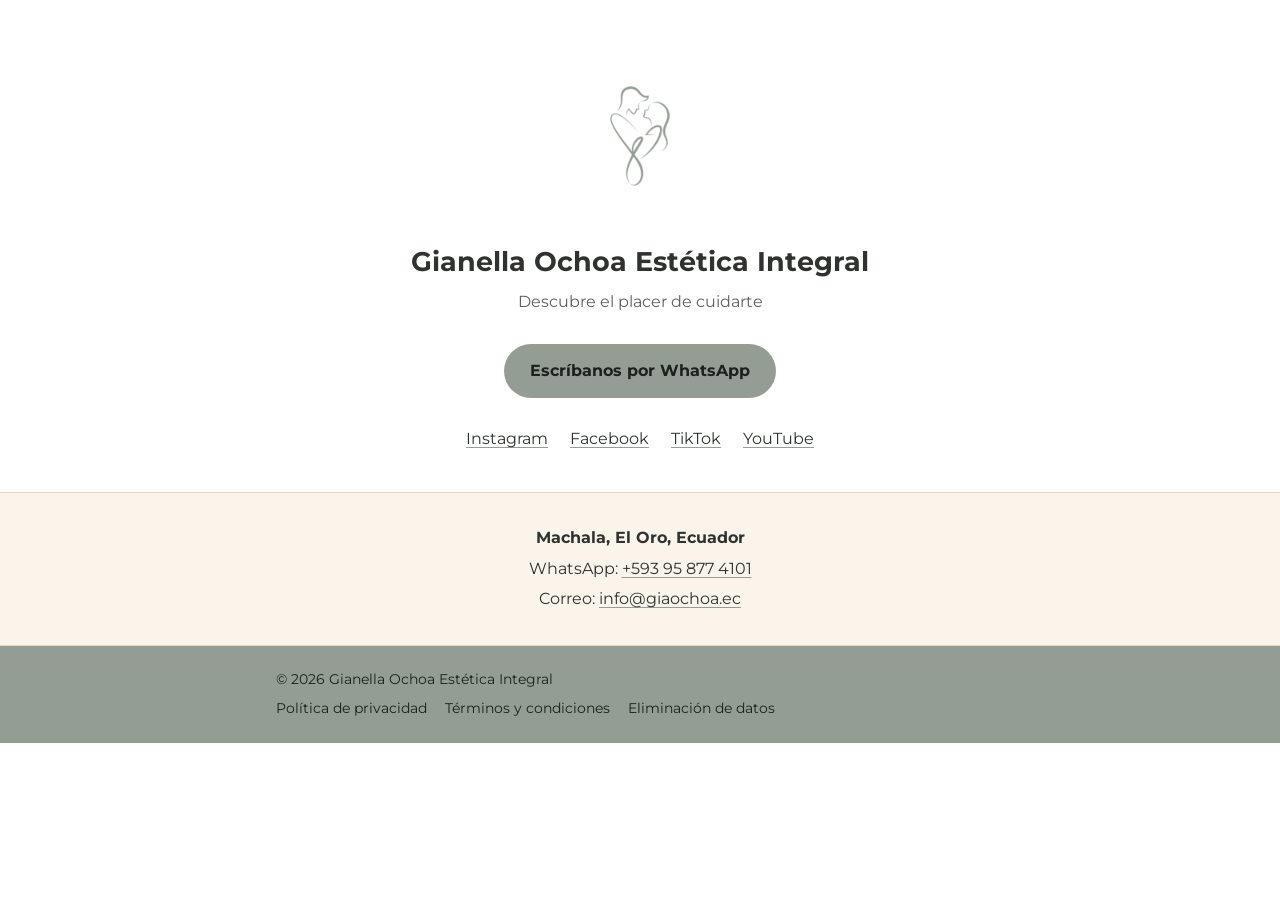
<file: index.html>
<!DOCTYPE html>
<html lang="es">
<head>
    <meta charset="UTF-8">
    <meta name="viewport" content="width=device-width, initial-scale=1.0">
    <title>Gianella Ochoa Estética Integral</title>
    <meta name="description" content="Gianella Ochoa Estética Integral, centro de estética en Machala, Ecuador. Descubre el placer de cuidarte.">
    <link rel="icon" href="/assets/favicon.ico">
    <link rel="preconnect" href="https://fonts.googleapis.com">
    <link rel="preconnect" href="https://fonts.gstatic.com" crossorigin>
    <link href="https://fonts.googleapis.com/css2?family=Montserrat:wght@400;700&display=swap" rel="stylesheet">
    <link rel="stylesheet" href="/styles.css">
</head>
<body>

<main>
    <section class="portada">
        <div class="envoltura">
            <img src="/assets/logo.png" alt="Símbolo de Gianella Ochoa Estética Integral" width="160" height="160">
            <h1>Gianella Ochoa Estética Integral</h1>
            <p class="eslogan">Descubre el placer de cuidarte</p>

            <a class="boton" href="https://wa.me/593958774101?text=Hola%2C%20vengo%20del%20sitio%20web" target="_blank" rel="noopener">Escríbanos por WhatsApp</a>

            <ul class="redes">
                <li><a href="https://www.instagram.com/giaochoaec" target="_blank" rel="noopener">Instagram</a></li>
                <li><a href="https://www.facebook.com/giaochoaec" target="_blank" rel="noopener">Facebook</a></li>
                <li><a href="https://www.tiktok.com/@giaochoaec" target="_blank" rel="noopener">TikTok</a></li>
                <li><a href="https://www.youtube.com/@giaochoaec" target="_blank" rel="noopener">YouTube</a></li>
            </ul>
        </div>
    </section>

    <section class="datos">
        <div class="envoltura">
            <p><strong>Machala, El Oro, Ecuador</strong></p>
            <p>WhatsApp: <a href="https://wa.me/593958774101?text=Hola%2C%20vengo%20del%20sitio%20web" target="_blank" rel="noopener">+593 95 877 4101</a></p>
            <p>Correo: <a href="mailto:info@giaochoa.ec">info@giaochoa.ec</a></p>
        </div>
    </section>
</main>

<footer class="pie">
    <div class="envoltura">
        <div>© 2026 Gianella Ochoa Estética Integral</div>
        <nav aria-label="Información legal">
            <a href="/politica-privacidad.html">Política de privacidad</a>
            <a href="/terminos-condiciones.html">Términos y condiciones</a>
            <a href="/eliminacion-de-datos.html">Eliminación de datos</a>
        </nav>
    </div>
</footer>

</body>
</html>
</file>
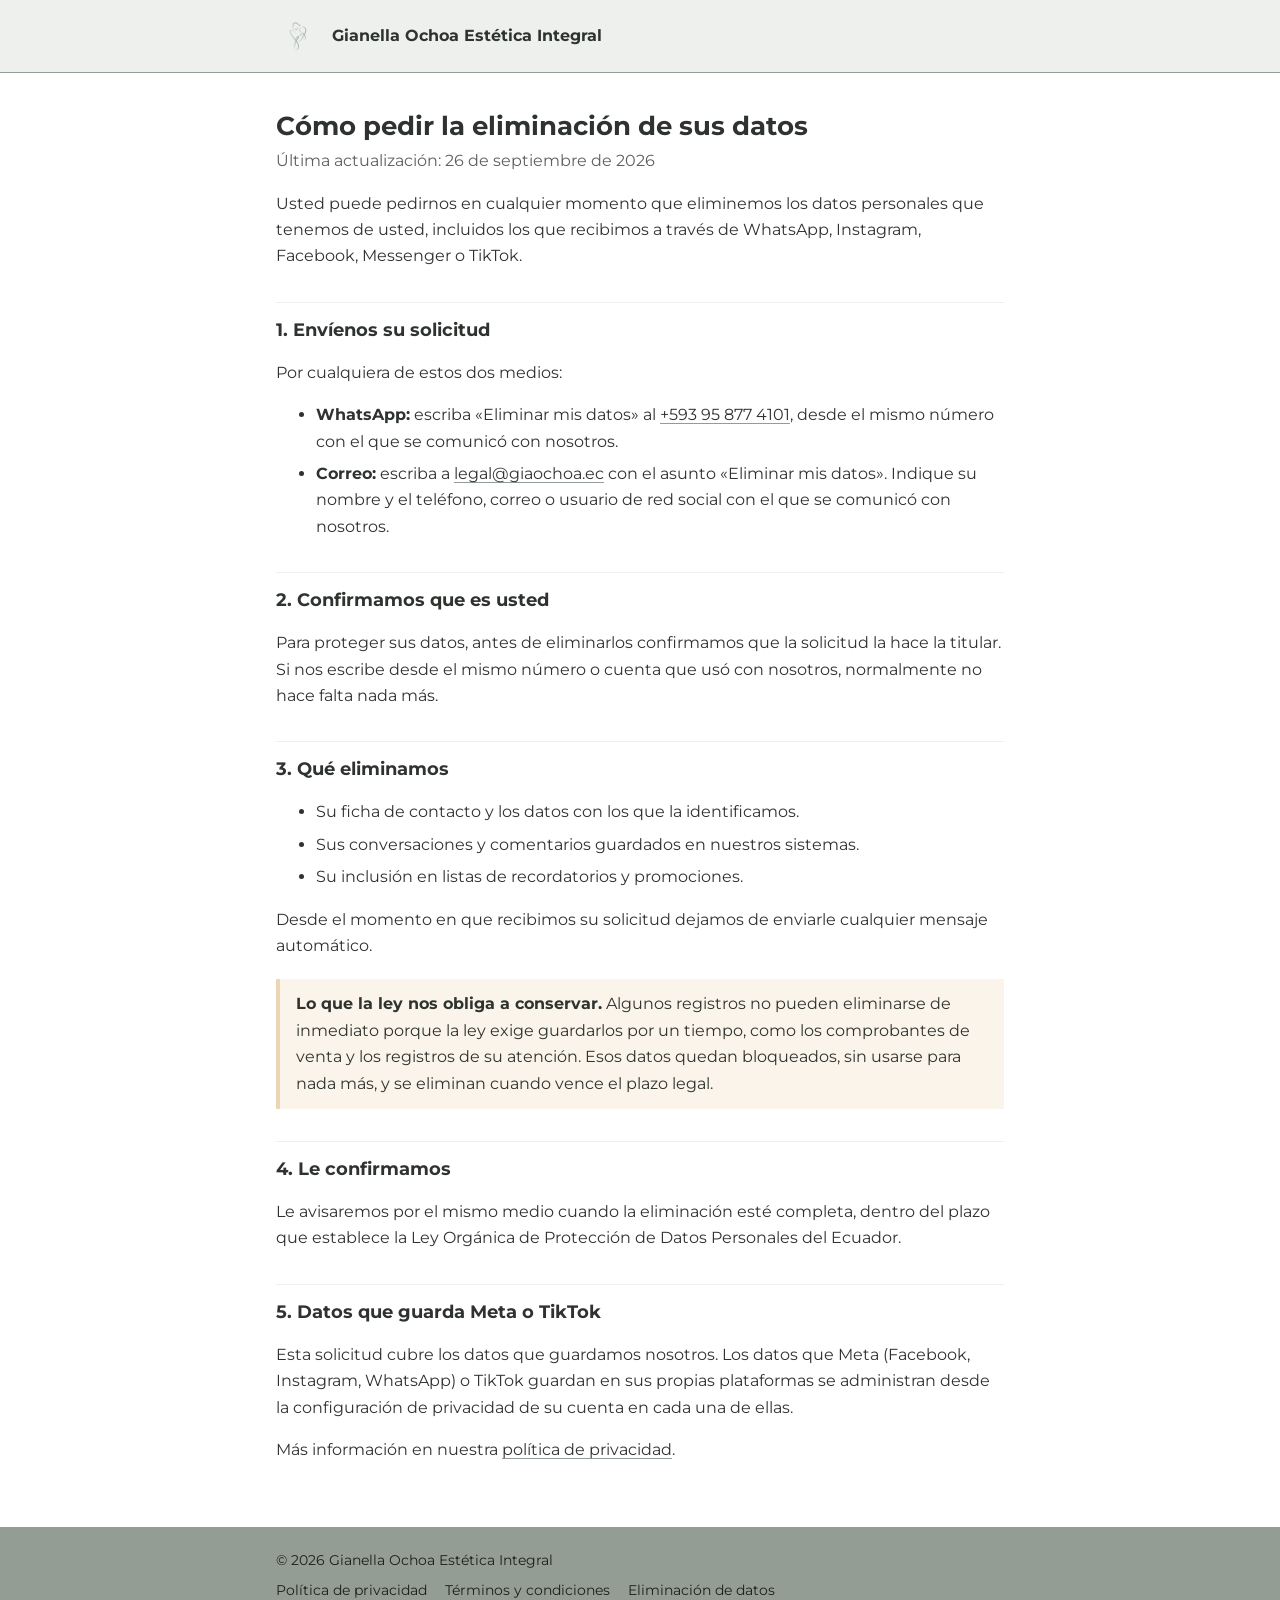
<file: eliminacion-de-datos.html>
<!DOCTYPE html>
<html lang="es">
<head>
    <meta charset="UTF-8">
    <meta name="viewport" content="width=device-width, initial-scale=1.0">
    <title>Eliminación de datos | Gianella Ochoa Estética Integral</title>
    <meta name="description" content="Cómo pedir que Gianella Ochoa Estética Integral elimine sus datos personales.">
    <link rel="icon" href="/assets/favicon.ico">
    <link rel="preconnect" href="https://fonts.googleapis.com">
    <link rel="preconnect" href="https://fonts.gstatic.com" crossorigin>
    <link href="https://fonts.googleapis.com/css2?family=Montserrat:wght@400;700&display=swap" rel="stylesheet">
    <link rel="stylesheet" href="/styles.css">
</head>
<body>

<header class="encabezado">
    <div class="envoltura">
        <img src="/assets/logo.png" alt="" width="44" height="44">
        <a href="/">Gianella Ochoa Estética Integral</a>
    </div>
</header>

<main class="legal">
    <div class="envoltura">
        <h1>Cómo pedir la eliminación de sus datos</h1>
        <p class="fecha">Última actualización: 26 de septiembre de 2026</p>

        <p>Usted puede pedirnos en cualquier momento que eliminemos los datos personales que tenemos de usted, incluidos los que recibimos a través de WhatsApp, Instagram, Facebook, Messenger o TikTok.</p>

        <h2>1. Envíenos su solicitud</h2>
        <p>Por cualquiera de estos dos medios:</p>
        <ul>
            <li><strong>WhatsApp:</strong> escriba «Eliminar mis datos» al <a href="https://wa.me/593958774101?text=Eliminar%20mis%20datos">+593 95 877 4101</a>, desde el mismo número con el que se comunicó con nosotros.</li>
            <li><strong>Correo:</strong> escriba a <a href="mailto:legal@giaochoa.ec?subject=Eliminar%20mis%20datos">legal@giaochoa.ec</a> con el asunto «Eliminar mis datos». Indique su nombre y el teléfono, correo o usuario de red social con el que se comunicó con nosotros.</li>
        </ul>

        <h2>2. Confirmamos que es usted</h2>
        <p>Para proteger sus datos, antes de eliminarlos confirmamos que la solicitud la hace la titular. Si nos escribe desde el mismo número o cuenta que usó con nosotros, normalmente no hace falta nada más.</p>

        <h2>3. Qué eliminamos</h2>
        <ul>
            <li>Su ficha de contacto y los datos con los que la identificamos.</li>
            <li>Sus conversaciones y comentarios guardados en nuestros sistemas.</li>
            <li>Su inclusión en listas de recordatorios y promociones.</li>
        </ul>
        <p>Desde el momento en que recibimos su solicitud dejamos de enviarle cualquier mensaje automático.</p>

        <div class="aviso">
            <strong>Lo que la ley nos obliga a conservar.</strong> Algunos registros no pueden eliminarse de inmediato porque la ley exige guardarlos por un tiempo, como los comprobantes de venta y los registros de su atención. Esos datos quedan bloqueados, sin usarse para nada más, y se eliminan cuando vence el plazo legal.
        </div>

        <h2>4. Le confirmamos</h2>
        <p>Le avisaremos por el mismo medio cuando la eliminación esté completa, dentro del plazo que establece la Ley Orgánica de Protección de Datos Personales del Ecuador.</p>

        <h2>5. Datos que guarda Meta o TikTok</h2>
        <p>Esta solicitud cubre los datos que guardamos nosotros. Los datos que Meta (Facebook, Instagram, WhatsApp) o TikTok guardan en sus propias plataformas se administran desde la configuración de privacidad de su cuenta en cada una de ellas.</p>

        <p>Más información en nuestra <a href="/politica-privacidad.html">política de privacidad</a>.</p>
    </div>
</main>

<footer class="pie">
    <div class="envoltura">
        <div>© 2026 Gianella Ochoa Estética Integral</div>
        <nav aria-label="Información legal">
            <a href="/politica-privacidad.html">Política de privacidad</a>
            <a href="/terminos-condiciones.html">Términos y condiciones</a>
            <a href="/eliminacion-de-datos.html">Eliminación de datos</a>
        </nav>
    </div>
</footer>

</body>
</html>
</file>
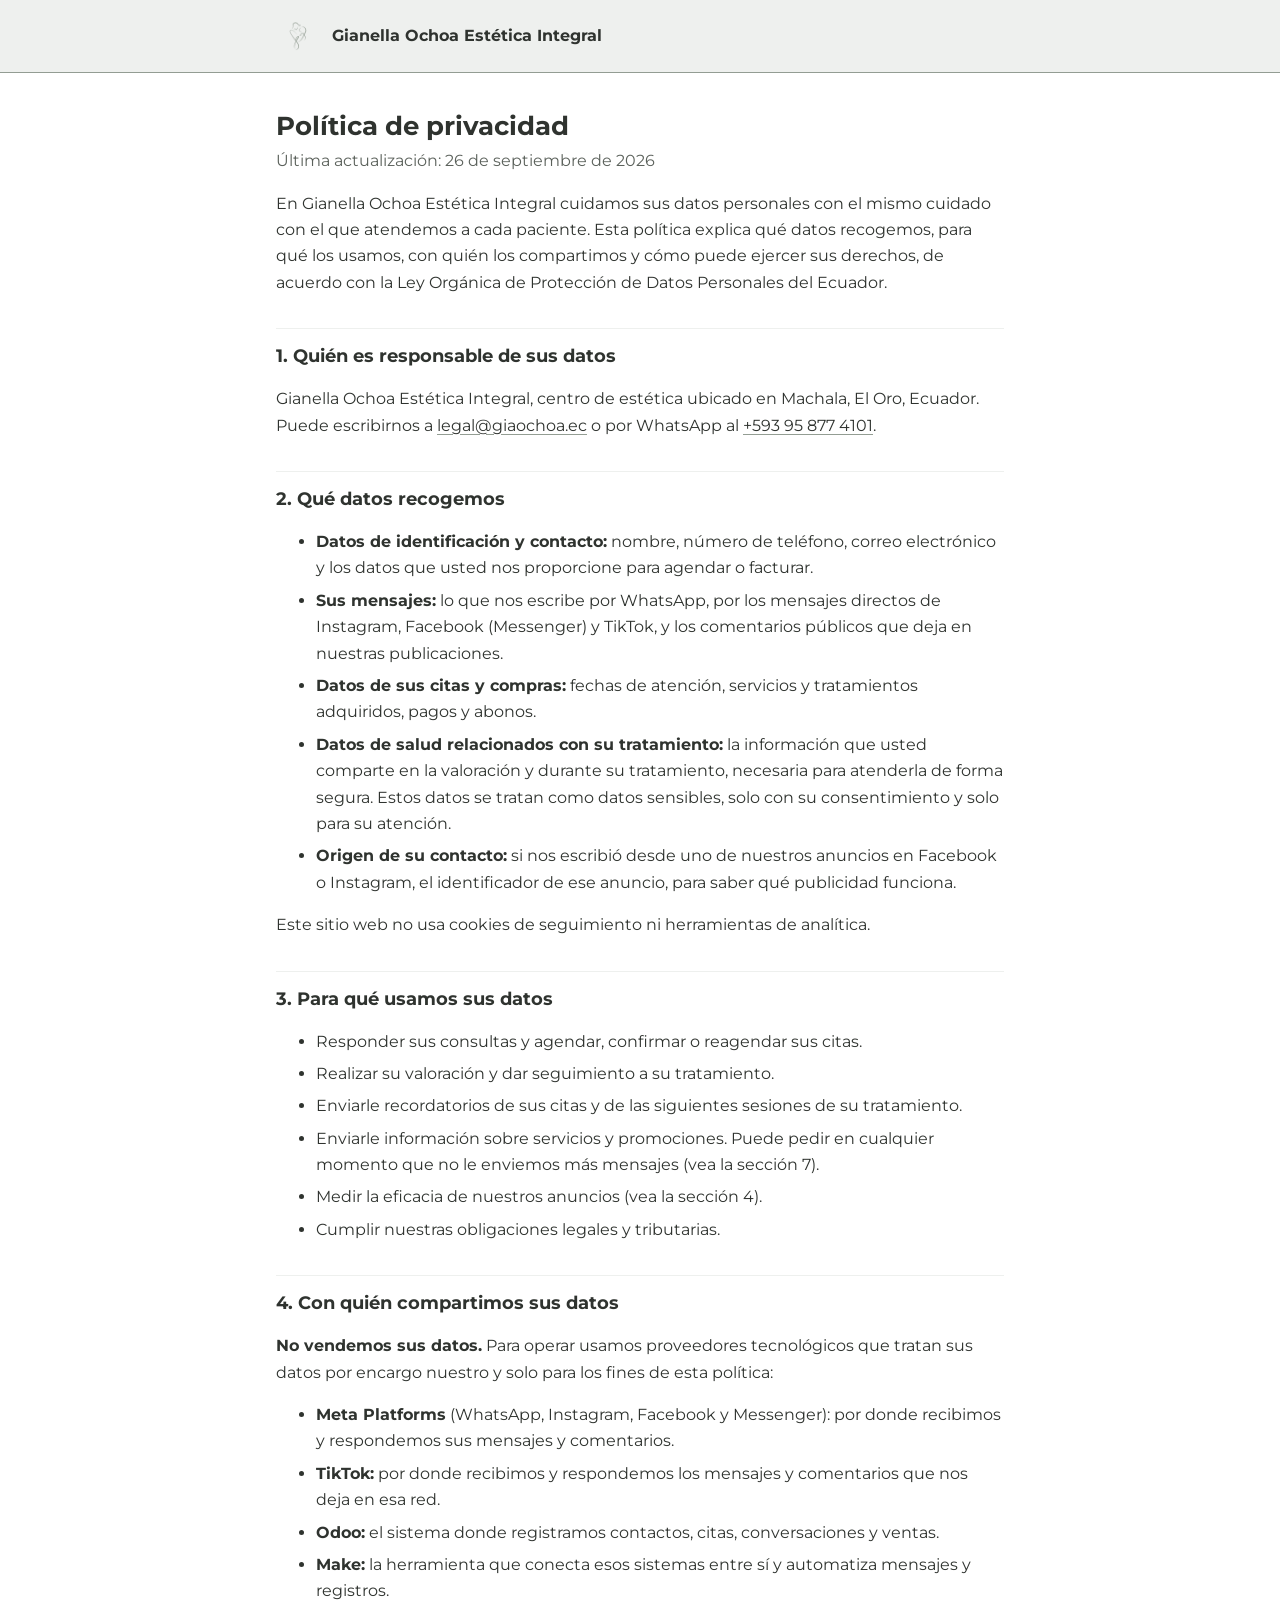
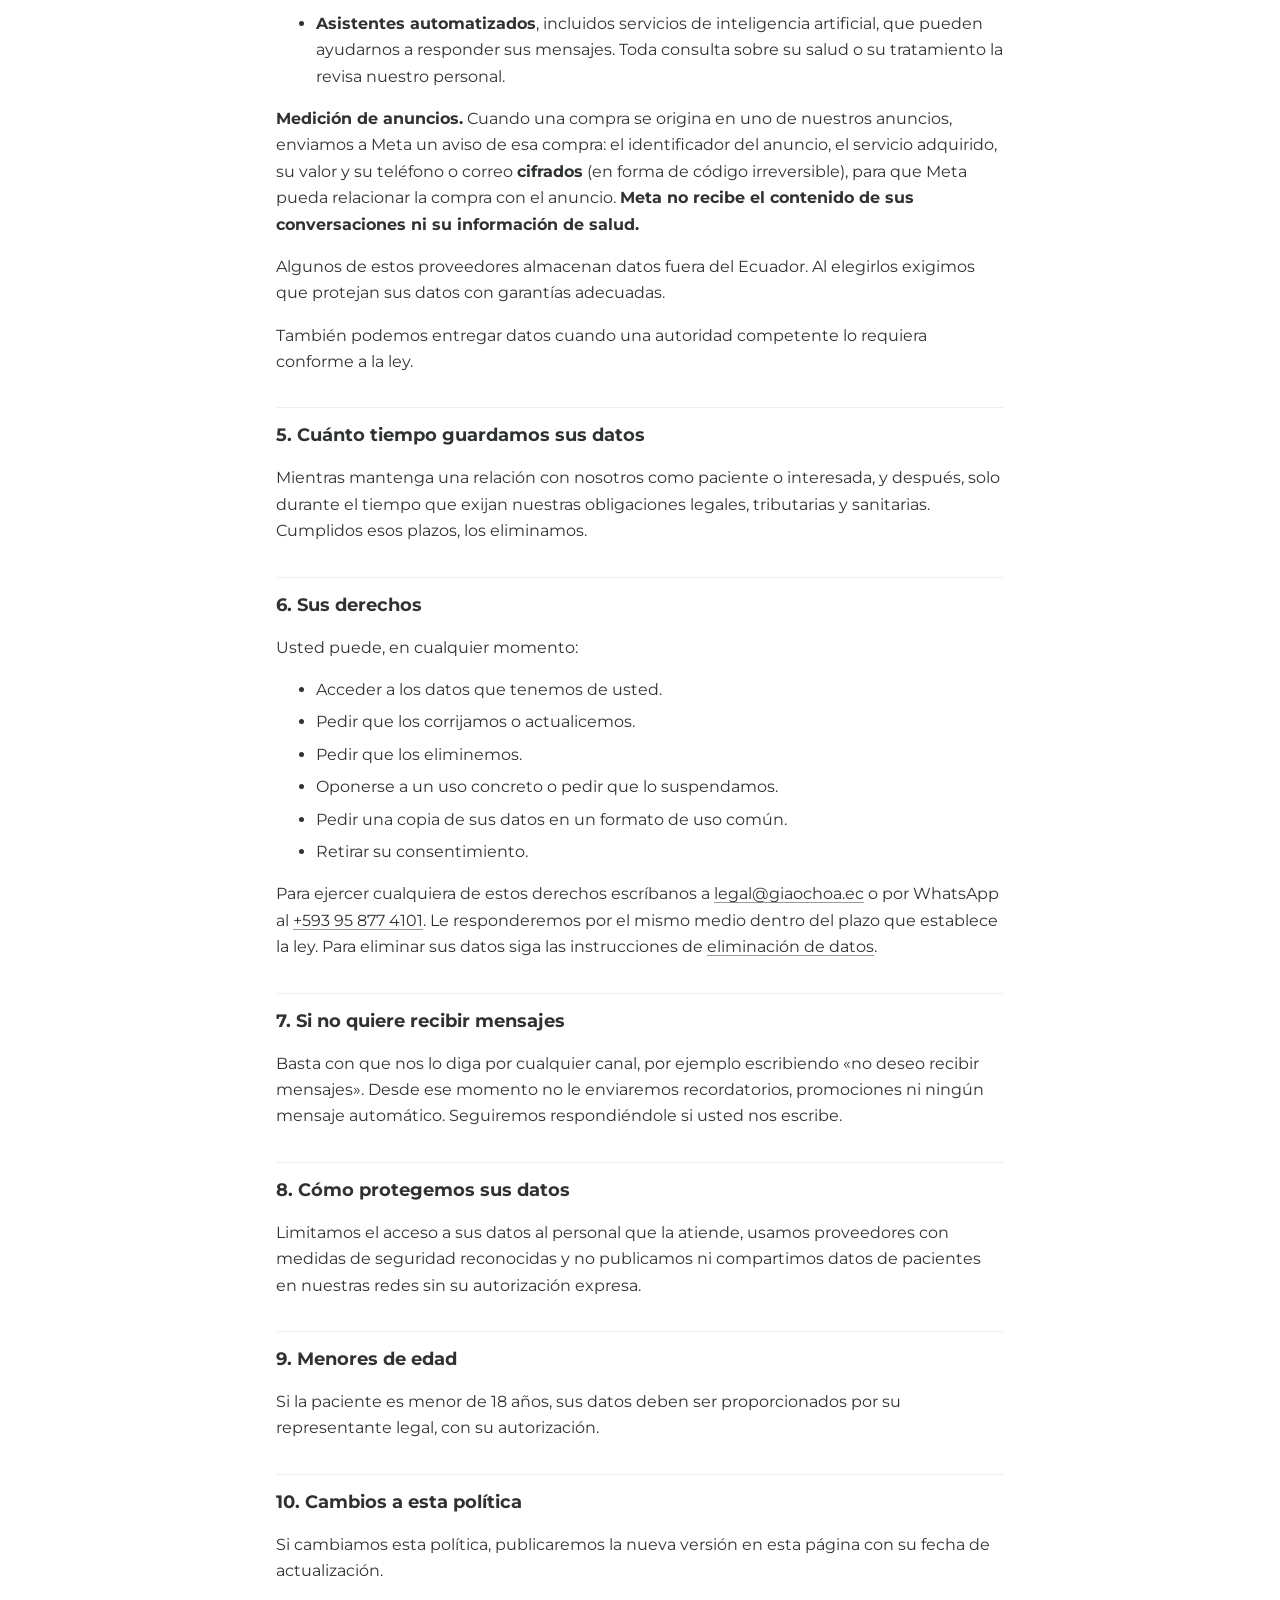
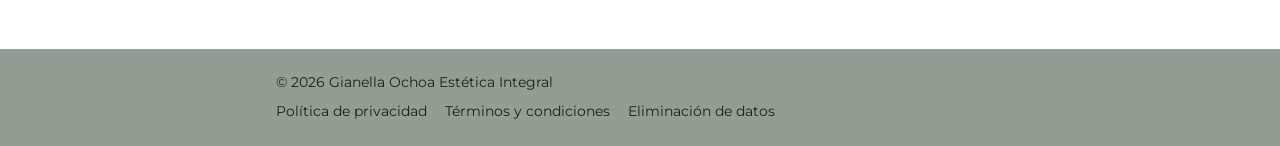
<file: politica-privacidad.html>
<!DOCTYPE html>
<html lang="es">
<head>
    <meta charset="UTF-8">
    <meta name="viewport" content="width=device-width, initial-scale=1.0">
    <title>Política de privacidad | Gianella Ochoa Estética Integral</title>
    <meta name="description" content="Cómo Gianella Ochoa Estética Integral recoge, usa y protege sus datos personales.">
    <link rel="icon" href="/assets/favicon.ico">
    <link rel="preconnect" href="https://fonts.googleapis.com">
    <link rel="preconnect" href="https://fonts.gstatic.com" crossorigin>
    <link href="https://fonts.googleapis.com/css2?family=Montserrat:wght@400;700&display=swap" rel="stylesheet">
    <link rel="stylesheet" href="/styles.css">
</head>
<body>

<header class="encabezado">
    <div class="envoltura">
        <img src="/assets/logo.png" alt="" width="44" height="44">
        <a href="/">Gianella Ochoa Estética Integral</a>
    </div>
</header>

<main class="legal">
    <div class="envoltura">
        <h1>Política de privacidad</h1>
        <p class="fecha">Última actualización: 26 de septiembre de 2026</p>

        <p>En Gianella Ochoa Estética Integral cuidamos sus datos personales con el mismo cuidado con el que atendemos a cada paciente. Esta política explica qué datos recogemos, para qué los usamos, con quién los compartimos y cómo puede ejercer sus derechos, de acuerdo con la Ley Orgánica de Protección de Datos Personales del Ecuador.</p>

        <h2>1. Quién es responsable de sus datos</h2>
        <p>Gianella Ochoa Estética Integral, centro de estética ubicado en Machala, El Oro, Ecuador. Puede escribirnos a <a href="mailto:legal@giaochoa.ec">legal@giaochoa.ec</a> o por WhatsApp al <a href="https://wa.me/593958774101">+593 95 877 4101</a>.</p>

        <h2>2. Qué datos recogemos</h2>
        <ul>
            <li><strong>Datos de identificación y contacto:</strong> nombre, número de teléfono, correo electrónico y los datos que usted nos proporcione para agendar o facturar.</li>
            <li><strong>Sus mensajes:</strong> lo que nos escribe por WhatsApp, por los mensajes directos de Instagram, Facebook (Messenger) y TikTok, y los comentarios públicos que deja en nuestras publicaciones.</li>
            <li><strong>Datos de sus citas y compras:</strong> fechas de atención, servicios y tratamientos adquiridos, pagos y abonos.</li>
            <li><strong>Datos de salud relacionados con su tratamiento:</strong> la información que usted comparte en la valoración y durante su tratamiento, necesaria para atenderla de forma segura. Estos datos se tratan como datos sensibles, solo con su consentimiento y solo para su atención.</li>
            <li><strong>Origen de su contacto:</strong> si nos escribió desde uno de nuestros anuncios en Facebook o Instagram, el identificador de ese anuncio, para saber qué publicidad funciona.</li>
        </ul>
        <p>Este sitio web no usa cookies de seguimiento ni herramientas de analítica.</p>

        <h2>3. Para qué usamos sus datos</h2>
        <ul>
            <li>Responder sus consultas y agendar, confirmar o reagendar sus citas.</li>
            <li>Realizar su valoración y dar seguimiento a su tratamiento.</li>
            <li>Enviarle recordatorios de sus citas y de las siguientes sesiones de su tratamiento.</li>
            <li>Enviarle información sobre servicios y promociones. Puede pedir en cualquier momento que no le enviemos más mensajes (vea la sección 7).</li>
            <li>Medir la eficacia de nuestros anuncios (vea la sección 4).</li>
            <li>Cumplir nuestras obligaciones legales y tributarias.</li>
        </ul>

        <h2>4. Con quién compartimos sus datos</h2>
        <p><strong>No vendemos sus datos.</strong> Para operar usamos proveedores tecnológicos que tratan sus datos por encargo nuestro y solo para los fines de esta política:</p>
        <ul>
            <li><strong>Meta Platforms</strong> (WhatsApp, Instagram, Facebook y Messenger): por donde recibimos y respondemos sus mensajes y comentarios.</li>
            <li><strong>TikTok:</strong> por donde recibimos y respondemos los mensajes y comentarios que nos deja en esa red.</li>
            <li><strong>Odoo:</strong> el sistema donde registramos contactos, citas, conversaciones y ventas.</li>
            <li><strong>Make:</strong> la herramienta que conecta esos sistemas entre sí y automatiza mensajes y registros.</li>
            <li><strong>Asistentes automatizados</strong>, incluidos servicios de inteligencia artificial, que pueden ayudarnos a responder sus mensajes. Toda consulta sobre su salud o su tratamiento la revisa nuestro personal.</li>
        </ul>
        <p><strong>Medición de anuncios.</strong> Cuando una compra se origina en uno de nuestros anuncios, enviamos a Meta un aviso de esa compra: el identificador del anuncio, el servicio adquirido, su valor y su teléfono o correo <strong>cifrados</strong> (en forma de código irreversible), para que Meta pueda relacionar la compra con el anuncio. <strong>Meta no recibe el contenido de sus conversaciones ni su información de salud.</strong></p>
        <p>Algunos de estos proveedores almacenan datos fuera del Ecuador. Al elegirlos exigimos que protejan sus datos con garantías adecuadas.</p>
        <p>También podemos entregar datos cuando una autoridad competente lo requiera conforme a la ley.</p>

        <h2>5. Cuánto tiempo guardamos sus datos</h2>
        <p>Mientras mantenga una relación con nosotros como paciente o interesada, y después, solo durante el tiempo que exijan nuestras obligaciones legales, tributarias y sanitarias. Cumplidos esos plazos, los eliminamos.</p>

        <h2>6. Sus derechos</h2>
        <p>Usted puede, en cualquier momento:</p>
        <ul>
            <li>Acceder a los datos que tenemos de usted.</li>
            <li>Pedir que los corrijamos o actualicemos.</li>
            <li>Pedir que los eliminemos.</li>
            <li>Oponerse a un uso concreto o pedir que lo suspendamos.</li>
            <li>Pedir una copia de sus datos en un formato de uso común.</li>
            <li>Retirar su consentimiento.</li>
        </ul>
        <p>Para ejercer cualquiera de estos derechos escríbanos a <a href="mailto:legal@giaochoa.ec">legal@giaochoa.ec</a> o por WhatsApp al <a href="https://wa.me/593958774101">+593 95 877 4101</a>. Le responderemos por el mismo medio dentro del plazo que establece la ley. Para eliminar sus datos siga las instrucciones de <a href="/eliminacion-de-datos.html">eliminación de datos</a>.</p>

        <h2>7. Si no quiere recibir mensajes</h2>
        <p>Basta con que nos lo diga por cualquier canal, por ejemplo escribiendo «no deseo recibir mensajes». Desde ese momento no le enviaremos recordatorios, promociones ni ningún mensaje automático. Seguiremos respondiéndole si usted nos escribe.</p>

        <h2>8. Cómo protegemos sus datos</h2>
        <p>Limitamos el acceso a sus datos al personal que la atiende, usamos proveedores con medidas de seguridad reconocidas y no publicamos ni compartimos datos de pacientes en nuestras redes sin su autorización expresa.</p>

        <h2>9. Menores de edad</h2>
        <p>Si la paciente es menor de 18 años, sus datos deben ser proporcionados por su representante legal, con su autorización.</p>

        <h2>10. Cambios a esta política</h2>
        <p>Si cambiamos esta política, publicaremos la nueva versión en esta página con su fecha de actualización.</p>
    </div>
</main>

<footer class="pie">
    <div class="envoltura">
        <div>© 2026 Gianella Ochoa Estética Integral</div>
        <nav aria-label="Información legal">
            <a href="/politica-privacidad.html">Política de privacidad</a>
            <a href="/terminos-condiciones.html">Términos y condiciones</a>
            <a href="/eliminacion-de-datos.html">Eliminación de datos</a>
        </nav>
    </div>
</footer>

</body>
</html>
</file>
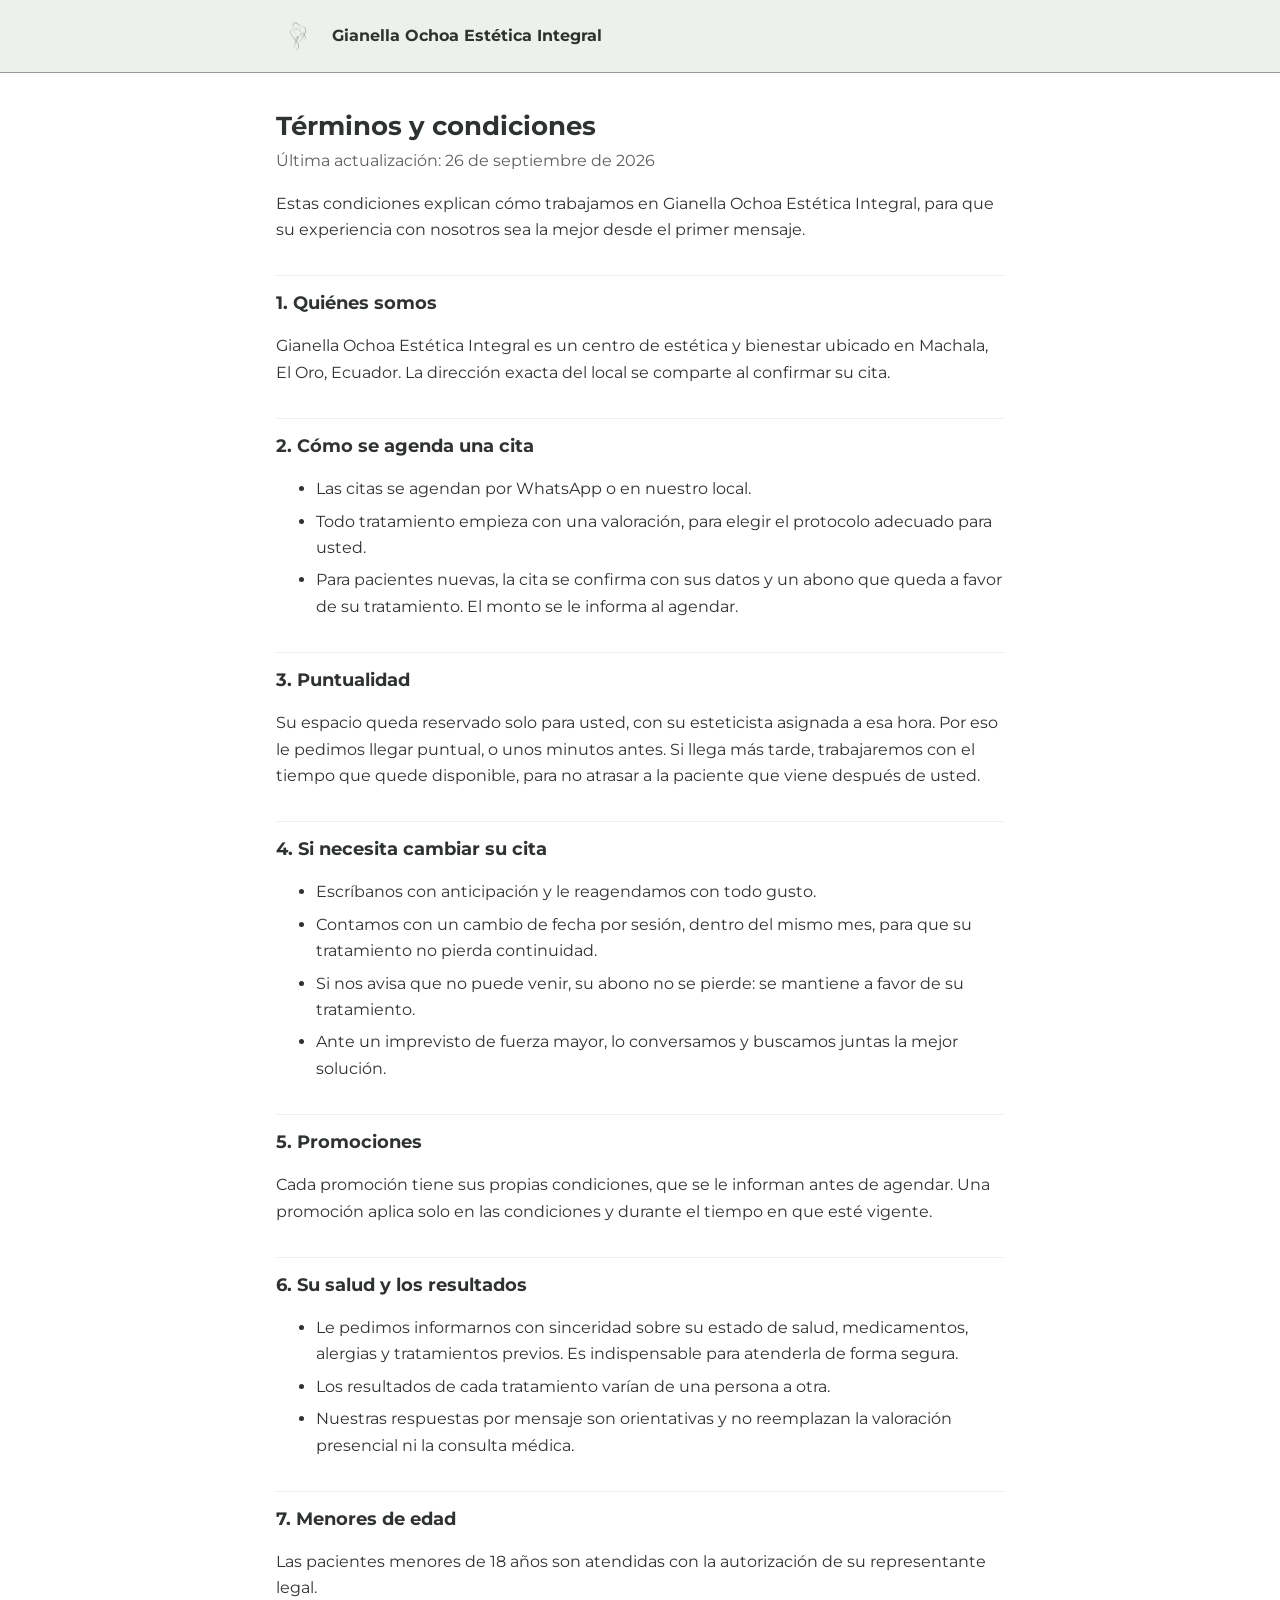
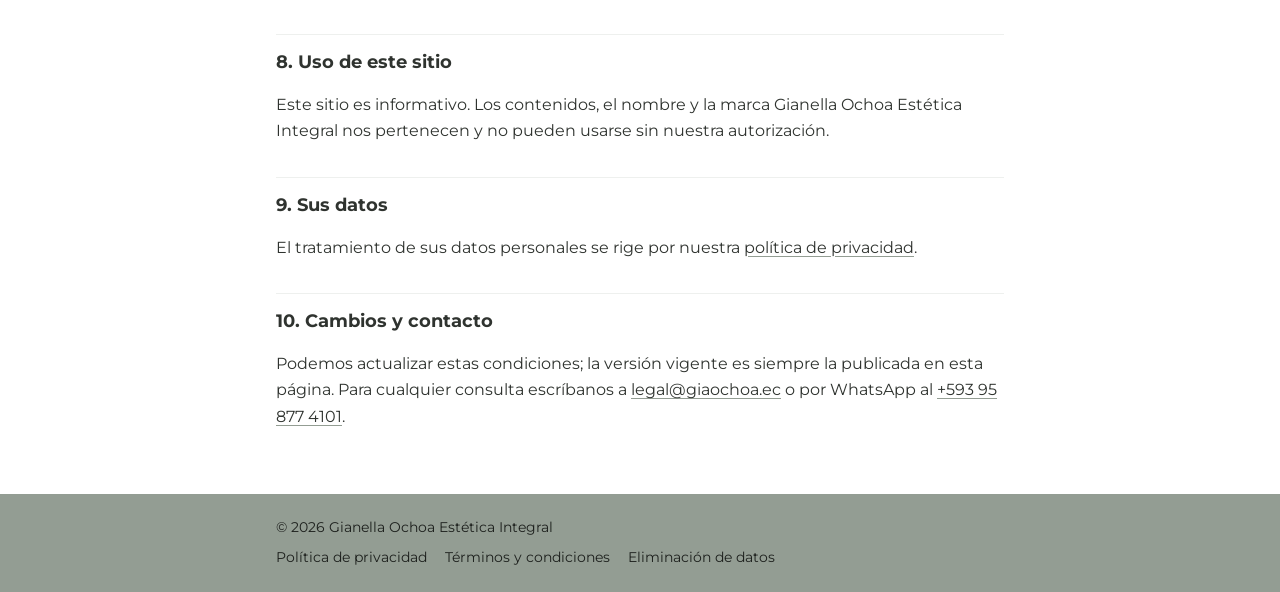
<file: terminos-condiciones.html>
<!DOCTYPE html>
<html lang="es">
<head>
    <meta charset="UTF-8">
    <meta name="viewport" content="width=device-width, initial-scale=1.0">
    <title>Términos y condiciones | Gianella Ochoa Estética Integral</title>
    <meta name="description" content="Condiciones de atención y de uso de los servicios de Gianella Ochoa Estética Integral.">
    <link rel="icon" href="/assets/favicon.ico">
    <link rel="preconnect" href="https://fonts.googleapis.com">
    <link rel="preconnect" href="https://fonts.gstatic.com" crossorigin>
    <link href="https://fonts.googleapis.com/css2?family=Montserrat:wght@400;700&display=swap" rel="stylesheet">
    <link rel="stylesheet" href="/styles.css">
</head>
<body>

<header class="encabezado">
    <div class="envoltura">
        <img src="/assets/logo.png" alt="" width="44" height="44">
        <a href="/">Gianella Ochoa Estética Integral</a>
    </div>
</header>

<main class="legal">
    <div class="envoltura">
        <h1>Términos y condiciones</h1>
        <p class="fecha">Última actualización: 26 de septiembre de 2026</p>

        <p>Estas condiciones explican cómo trabajamos en Gianella Ochoa Estética Integral, para que su experiencia con nosotros sea la mejor desde el primer mensaje.</p>

        <h2>1. Quiénes somos</h2>
        <p>Gianella Ochoa Estética Integral es un centro de estética y bienestar ubicado en Machala, El Oro, Ecuador. La dirección exacta del local se comparte al confirmar su cita.</p>

        <h2>2. Cómo se agenda una cita</h2>
        <ul>
            <li>Las citas se agendan por WhatsApp o en nuestro local.</li>
            <li>Todo tratamiento empieza con una valoración, para elegir el protocolo adecuado para usted.</li>
            <li>Para pacientes nuevas, la cita se confirma con sus datos y un abono que queda a favor de su tratamiento. El monto se le informa al agendar.</li>
        </ul>

        <h2>3. Puntualidad</h2>
        <p>Su espacio queda reservado solo para usted, con su esteticista asignada a esa hora. Por eso le pedimos llegar puntual, o unos minutos antes. Si llega más tarde, trabajaremos con el tiempo que quede disponible, para no atrasar a la paciente que viene después de usted.</p>

        <h2>4. Si necesita cambiar su cita</h2>
        <ul>
            <li>Escríbanos con anticipación y le reagendamos con todo gusto.</li>
            <li>Contamos con un cambio de fecha por sesión, dentro del mismo mes, para que su tratamiento no pierda continuidad.</li>
            <li>Si nos avisa que no puede venir, su abono no se pierde: se mantiene a favor de su tratamiento.</li>
            <li>Ante un imprevisto de fuerza mayor, lo conversamos y buscamos juntas la mejor solución.</li>
        </ul>

        <h2>5. Promociones</h2>
        <p>Cada promoción tiene sus propias condiciones, que se le informan antes de agendar. Una promoción aplica solo en las condiciones y durante el tiempo en que esté vigente.</p>

        <h2>6. Su salud y los resultados</h2>
        <ul>
            <li>Le pedimos informarnos con sinceridad sobre su estado de salud, medicamentos, alergias y tratamientos previos. Es indispensable para atenderla de forma segura.</li>
            <li>Los resultados de cada tratamiento varían de una persona a otra.</li>
            <li>Nuestras respuestas por mensaje son orientativas y no reemplazan la valoración presencial ni la consulta médica.</li>
        </ul>

        <h2>7. Menores de edad</h2>
        <p>Las pacientes menores de 18 años son atendidas con la autorización de su representante legal.</p>

        <h2>8. Uso de este sitio</h2>
        <p>Este sitio es informativo. Los contenidos, el nombre y la marca Gianella Ochoa Estética Integral nos pertenecen y no pueden usarse sin nuestra autorización.</p>

        <h2>9. Sus datos</h2>
        <p>El tratamiento de sus datos personales se rige por nuestra <a href="/politica-privacidad.html">política de privacidad</a>.</p>

        <h2>10. Cambios y contacto</h2>
        <p>Podemos actualizar estas condiciones; la versión vigente es siempre la publicada en esta página. Para cualquier consulta escríbanos a <a href="mailto:legal@giaochoa.ec">legal@giaochoa.ec</a> o por WhatsApp al <a href="https://wa.me/593958774101">+593 95 877 4101</a>.</p>
    </div>
</main>

<footer class="pie">
    <div class="envoltura">
        <div>© 2026 Gianella Ochoa Estética Integral</div>
        <nav aria-label="Información legal">
            <a href="/politica-privacidad.html">Política de privacidad</a>
            <a href="/terminos-condiciones.html">Términos y condiciones</a>
            <a href="/eliminacion-de-datos.html">Eliminación de datos</a>
        </nav>
    </div>
</footer>

</body>
</html>
</file>
<file: styles.css>
/* Gianella Ochoa Estética Integral — hoja de estilos única.
   Colores y tipografía según el Manual de Marca (00 - VIVO - Identidad de marca):
   verde #939d93 (predomina) · arena #ecd6b4 · Montserrat Regular y Bold.
   El texto de lectura va en un gris oscuro: el verde de marca sobre blanco
   no alcanza el contraste mínimo para leer. */

:root {
    --verde: #939d93;
    --verde-claro: #eef0ee;
    --arena: #ecd6b4;
    --arena-claro: #faf4ea;
    --texto: #2f332f;
    --texto-suave: #5b615b;
    --fondo: #ffffff;
    --ancho: 760px;
}

* { box-sizing: border-box; }

html { -webkit-text-size-adjust: 100%; }

body {
    margin: 0;
    font-family: "Montserrat", Arial, sans-serif;
    font-weight: 400;
    color: var(--texto);
    background: var(--fondo);
    line-height: 1.65;
}

a { color: var(--texto); text-decoration-color: var(--verde); text-underline-offset: 3px; }
a:hover { text-decoration-thickness: 2px; }
a:focus-visible, .boton:focus-visible { outline: 3px solid var(--verde); outline-offset: 3px; }

.envoltura {
    max-width: var(--ancho);
    margin: 0 auto;
    padding: 0 16px;
}

/* Encabezado */
.encabezado {
    background: var(--verde-claro);
    border-bottom: 1px solid var(--verde);
}
.encabezado .envoltura {
    display: flex;
    align-items: center;
    gap: 12px;
    padding-top: 14px;
    padding-bottom: 14px;
}
.encabezado img { width: 44px; height: 44px; }
.encabezado a { text-decoration: none; font-weight: 700; }

/* Portada */
.portada {
    text-align: center;
    padding: 56px 0 40px;
}
.portada img { width: 160px; height: 160px; }
.portada h1 {
    font-size: 1.7rem;
    margin: 16px 0 4px;
    font-weight: 700;
}
.eslogan {
    color: var(--texto-suave);
    margin: 0 0 28px;
}
.boton {
    display: inline-block;
    background: var(--verde);
    color: #1d201d;
    font-weight: 700;
    text-decoration: none;
    padding: 14px 26px;
    border-radius: 999px;
}
.boton:hover { background: #7f897f; color: #ffffff; }

.redes {
    list-style: none;
    padding: 0;
    margin: 28px 0 0;
    display: flex;
    flex-wrap: wrap;
    justify-content: center;
    gap: 10px 22px;
}

.datos {
    background: var(--arena-claro);
    border-top: 1px solid var(--arena);
    border-bottom: 1px solid var(--arena);
    padding: 28px 0;
    text-align: center;
}
.datos p { margin: 4px 0; }

/* Páginas legales */
.legal { padding: 36px 0 48px; }
.legal h1 { font-size: 1.6rem; line-height: 1.3; margin: 0 0 6px; }
.legal h2 {
    font-size: 1.1rem;
    margin: 32px 0 8px;
    padding-top: 12px;
    border-top: 1px solid var(--verde-claro);
}
.legal .fecha { color: var(--texto-suave); margin-top: 0; }
.legal li { margin-bottom: 6px; }
.aviso {
    background: var(--arena-claro);
    border-left: 4px solid var(--arena);
    padding: 12px 16px;
    margin: 20px 0;
}

/* Pie */
.pie {
    background: var(--verde);
    color: #1d201d;
    padding: 22px 0;
    font-size: 0.9rem;
}
.pie a { color: #1d201d; }
.pie nav {
    display: flex;
    flex-wrap: wrap;
    gap: 6px 18px;
    margin-top: 6px;
}

@media (max-width: 480px) {
    .portada { padding-top: 40px; }
    .portada h1 { font-size: 1.4rem; }
    .legal h1 { font-size: 1.35rem; }
}
</file>
